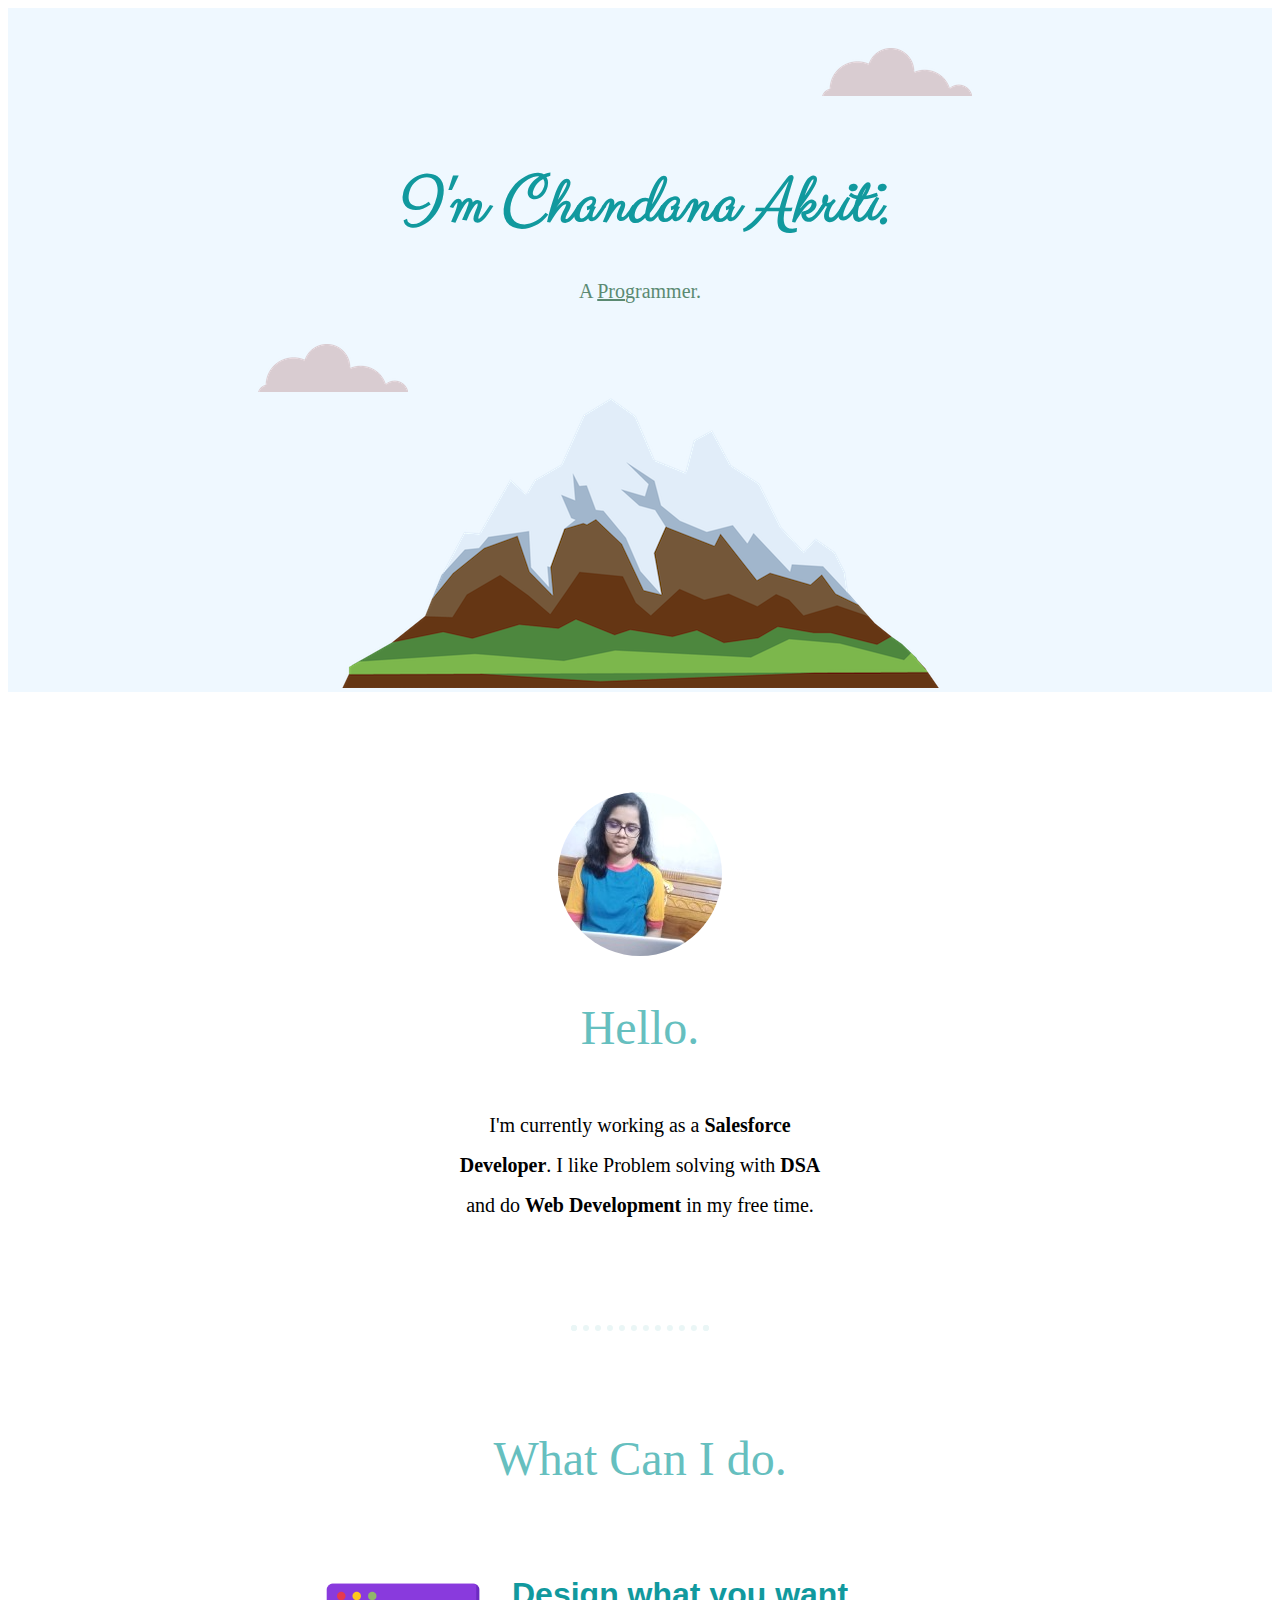
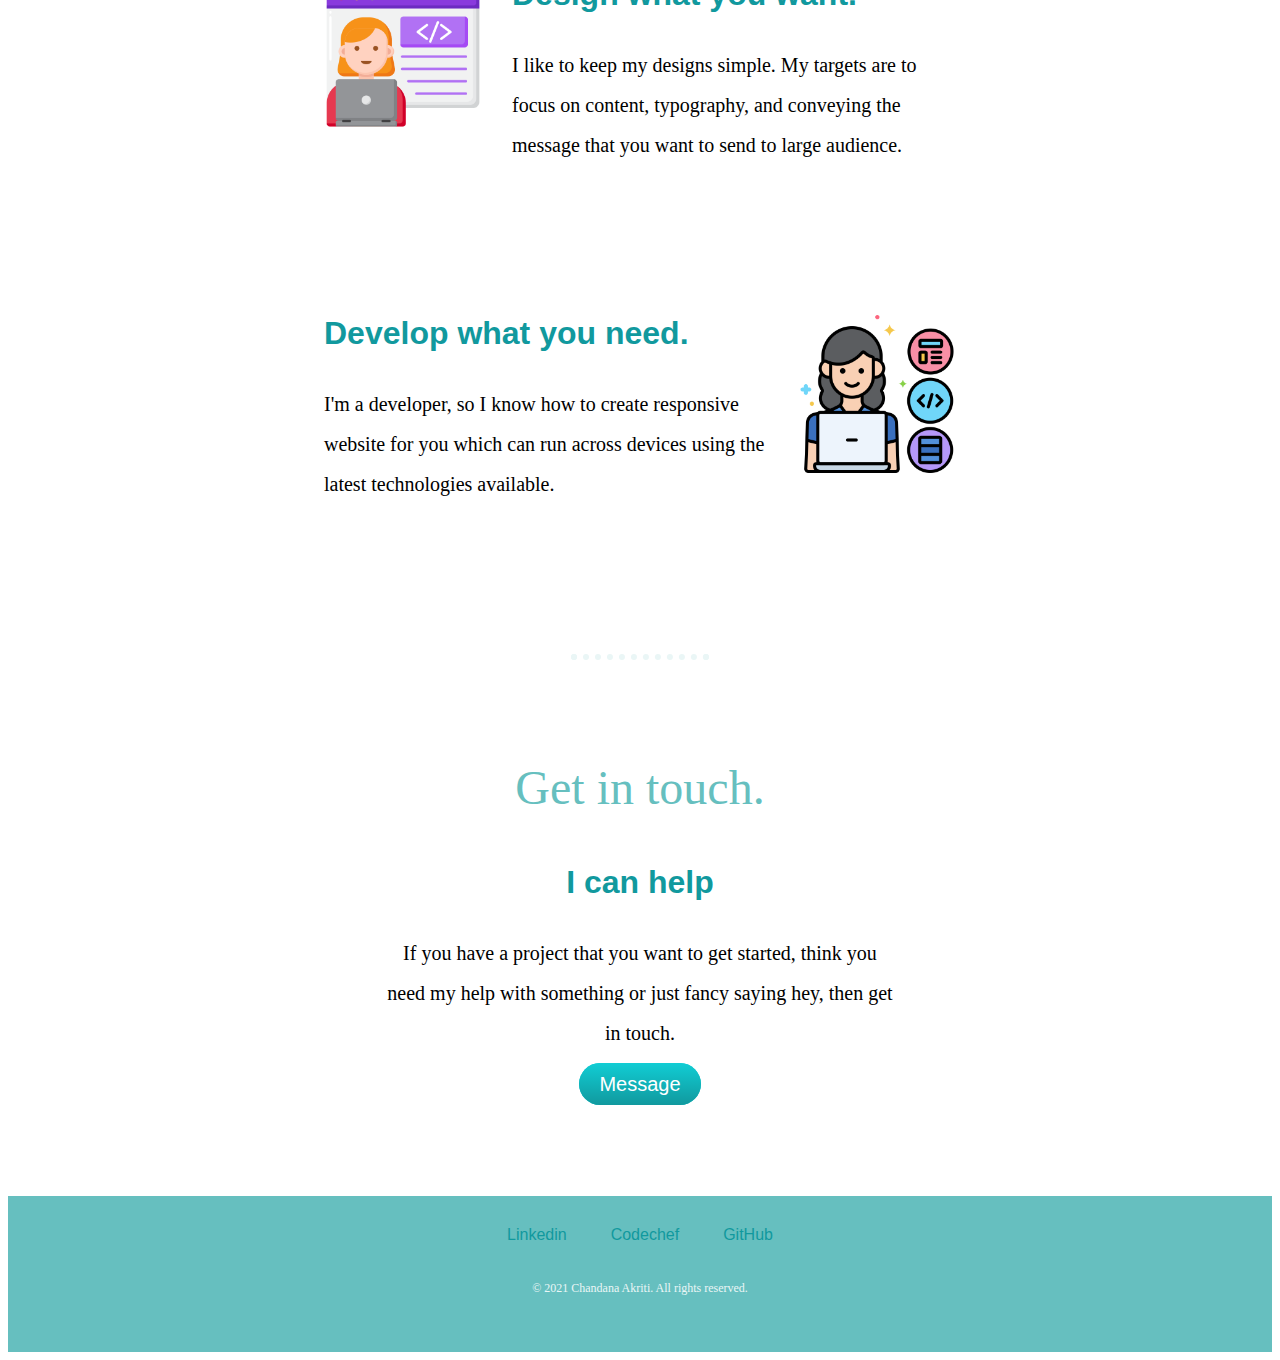
<file: index.html>
<!DOCTYPE html>
<html lang="en" dir="ltr">

<head>
  <meta charset="utf-8">
  <title>Chandana's Portfolio Websites</title>
  <link rel="stylesheet" href="css/styles.css" />
  <link rel="icon" href="favicon.ico">
  <link rel="preconnect" href="https://fonts.gstatic.com">
  <link href="https://fonts.googleapis.com/css2?family=Clicker+Script&display=swap" rel="stylesheet">
</head>

<body>
  <div class="top-container">
    <img class="upper-cloud" src="images/CSS - My Site Images/cloud.png" alt="image-cloud">
    <h1><em>I'm Chandana Akriti.</em></h1>
    <p class="programmer">A <span class="pro">Pro</span>grammer.</p>
    <img class="lower-cloud" src="images/CSS - My Site Images/cloud.png" alt="image-cloud">
    <img src="images/CSS - My Site Images/mountain.png" alt="image-mountain">
  </div>
  <div class="middle-container">
    <img src="images/Chandana.png" alt="Chandana's profile picture">
    <h2>Hello.</h2>
    <p class="intro">
      I'm currently working as a <strong>Salesforce Developer</strong>. I like Problem solving with <strong>DSA</strong> and do <strong>Web Development</strong> in my free time.
    </p>
    <hr>
    <div class="skills">
      <h2>What Can I do.</h2>
      <div class="skill-row">
        <img class="designer-image" src="images/CSS - My Site Images/Designer.png" alt="female-designer-image">
        <h3>Design what you want.</h3>
        <p>I like to keep my designs simple. My targets are to focus on  content, typography, and conveying the message that you want to send to large audience.</p>
      </div>
      <div class="skill-row">
        <img class="developer-image" src="images/CSS - My Site Images/developer.png" alt="female-developer-image">
        <h3>Develop what you need.</h3>
        <p>I'm a developer, so I know how to create responsive website for you which can run across devices using the latest technologies available.</p>
      </div>
    </div>

    <hr>
    <div class="contact-me">
      <h2>Get in touch.</h2>
      <h3>I can help</h3>
      <p class="contact-message">If you have a project that you want to get started, think you need my help with something or just fancy saying hey, then get in touch.</p>
      <a class="btn" href="mailto:chandanaakriti9@gmail.com">Message</a>
    </div>

  </div>
  <div class="bottom-container">

    <a class="footer-link" href="https://www.linkedin.com/in/chandana-akriti/">Linkedin</a>
    <a class="footer-link" href="https://www.codechef.com/users/chandana1234/">Codechef</a>
    <a class="footer-link" href="https://github.com/0ChanAk">GitHub</a>
    <p class="copyright">© 2021 Chandana Akriti. All rights reserved.</p>
  </div>


</body>

</html>
</file>
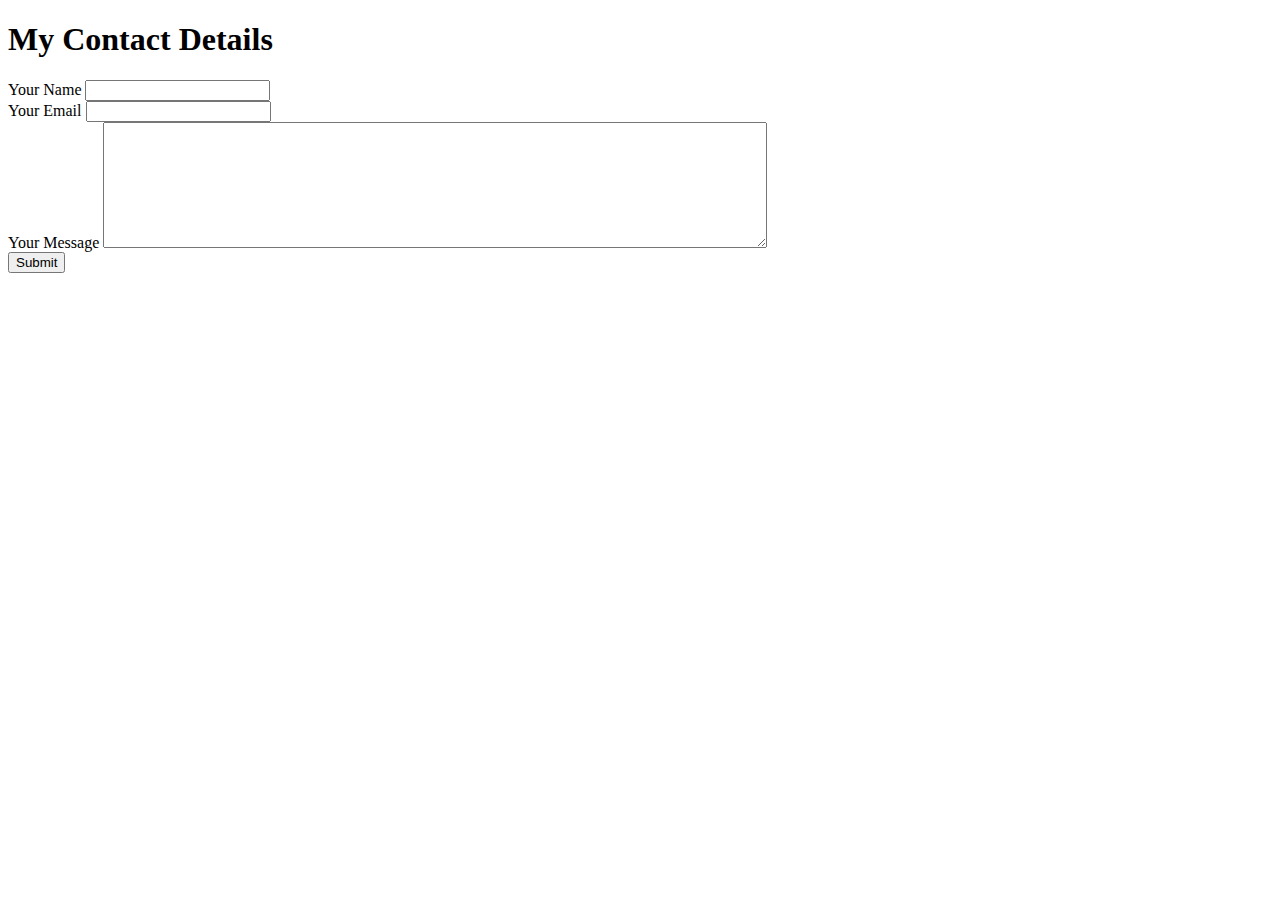
<file: Contact-Me.html>
<!DOCTYPE html>
<html lang="en" dir="ltr">
  <head>
    <meta charset="utf-8">
    <title>Contact Me</title>
  </head>
  <body>
    <h1>My Contact Details</h1>

    <form class="" action="chandanaakriti9@gmail.com" method="post" enctype="text/plain">
      <label>Your Name</label>
      <input type="text" name="yourName" value=""><br>
      <label>Your Email</label>
      <input type="email" name="yourEmail" value=""><br>
      <label>Your Message</label>
    <textarea name="yourMessage" rows="8" cols="80"></textarea><br>

    <input type="Submit" name="" >
    </form>
  </body>
</html>
</file>
<file: css/styles.css>
body {
  /* color: #40514E; */
  text-align: center;
  font-family: serif;

}
h1 {
  font-size: 4.375rem;
  font-weight: bold;
  color: #11999E;
  margin: 50px auto 0 auto;
  font-family: 'Clicker Script', cursive;
}
h2 {
  font-size: 3rem;
  font-weight: normal;
  color: #66BFBF;
  padding-bottom: 10px;
}
hr {
  border: dotted #EAF6F6 6px;
  border-bottom: none;
  width: 10%;
  margin: 100px auto;
}
h3 {
  font-size: 2rem;
  color: #11999E;
  font-family: 'montserrat', sans-serif;
}
p {
  font-size: 1.25rem;
  line-height: 2;
}
a {
  color: #11999E;
  font-family: 'montserrat', sans-serif;
  margin: 10px 20px;
  text-decoration: none;
}
a:hover{
  color: #EAF6F6;
}
.pro {
  text-decoration: underline;
  
}
.programmer {
  color: #5B8A72;
}
.intro {
  width: 30%;
  margin: auto;

}
.top-container {
  background-color: #EFF8FF;
  position: relative;
  padding-top: 100px;
}
.middle-container {

  margin: 100px 0;
}
.bottom-container {
  padding: 30px 0 20px;
  background-color: #66BFBF;
}
.upper-cloud {
  position: absolute;
  right: 300px;
  top: 40px;
}
.lower-cloud {
  position: absolute;
  left: 250px;
  bottom: 300px;
}
.skill-row {
  width: 50%;
  margin: 80px auto 150px auto;
  text-align: left;

}
.designer-image {
  width: 25%;
  float: left;
  margin: auto 30px 70px auto;
}
.developer-image {
  width: 25%;
  float: right;
  margin: auto auto 70px 30px;
}
.contact-me {
  width: 40%;
  margin: 40px auto 60px;
}
.btn {
  background: #11cdd4;
  background-image: -webkit-linear-gradient(top, #11cdd4, #11999e);
  background-image: -moz-linear-gradient(top, #11cdd4, #11999e);
  background-image: -ms-linear-gradient(top, #11cdd4, #11999e);
  background-image: -o-linear-gradient(top, #11cdd4, #11999e);
  background-image: linear-gradient(to bottom, #11cdd4, #11999e);
  -webkit-border-radius: 108;
  -moz-border-radius: 108;
  border-radius: 108px;
  font-family: 'montserrat', sans-serif;
  color: #ffffff;
  font-size: 20px;
  padding: 10px 20px 10px 20px;
  text-decoration: none;
}

.btn:hover {
  background: #30e3cb;
  background-image: -webkit-linear-gradient(top, #30e3cb, #2bc4ed);
  background-image: -moz-linear-gradient(top, #30e3cb, #2bc4ed);
  background-image: -ms-linear-gradient(top, #30e3cb, #2bc4ed);
  background-image: -o-linear-gradient(top, #30e3cb, #2bc4ed);
  background-image: linear-gradient(to bottom, #30e3cb, #2bc4ed);
  text-decoration: none;
}
.copyright {
  color: #EAF6F6;
  font-size: 0.75rem;
  padding: 20px 0;
}
</file>
